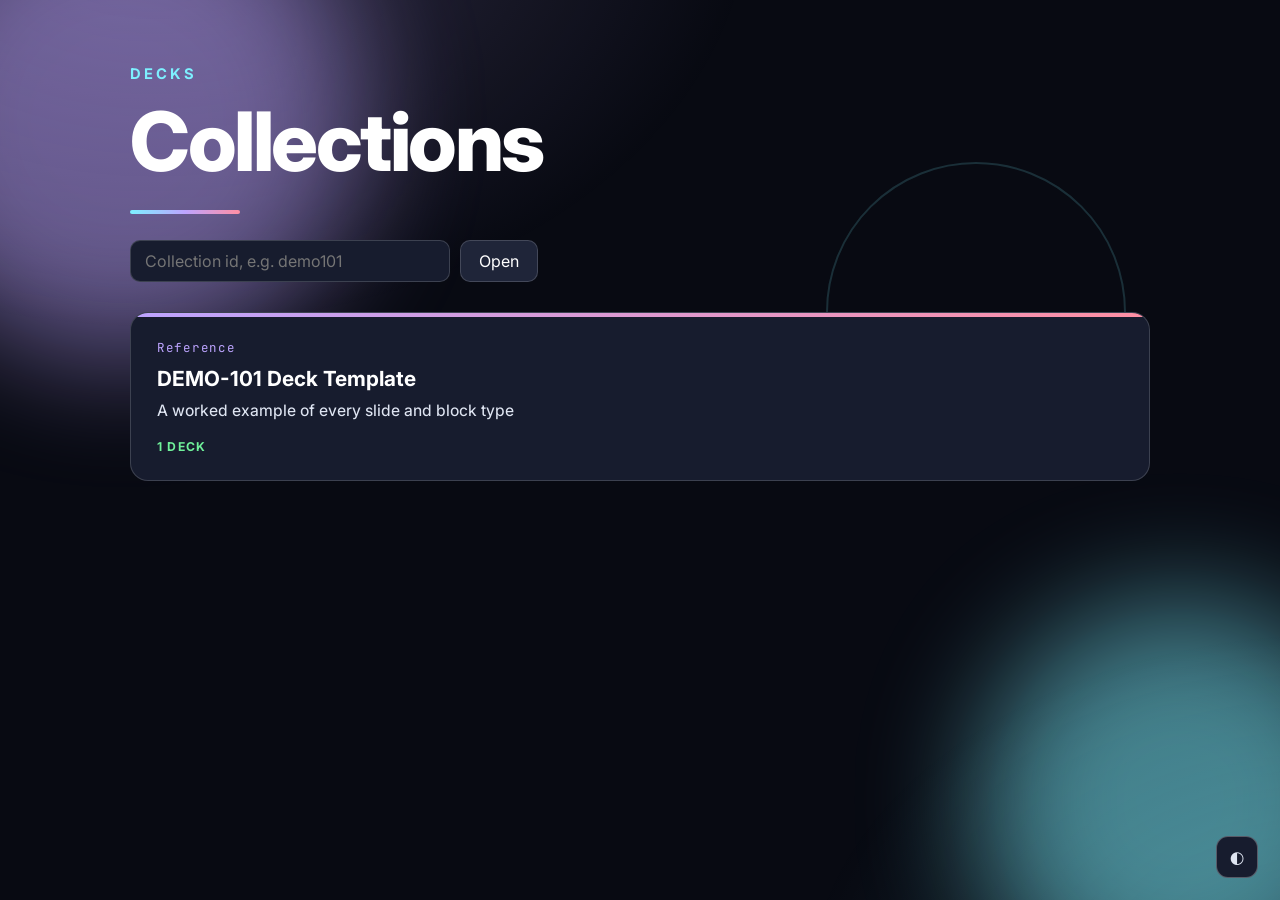
<file: index.html>
<!DOCTYPE html>
<html lang="en" data-theme="dark">
<head>
<meta charset="utf-8">
<meta name="viewport" content="width=device-width,initial-scale=1">
<title>Collections</title>
<link rel="preconnect" href="https://fonts.googleapis.com">
<link rel="preconnect" href="https://fonts.gstatic.com" crossorigin>
<link href="https://fonts.googleapis.com/css2?family=Inter:wght@400;500;600;700;800;900&family=Source+Serif+4:wght@400;600;700;900&family=Bebas+Neue&family=JetBrains+Mono:wght@400;600&display=swap" rel="stylesheet">
<link rel="stylesheet" href="engine/deck.css">
<link rel="stylesheet" href="engine/pages.css">
<script src="engine/theme.js?v=7"></script>
</head>
<body>
<div class="shapes" style="position:fixed">
  <div class="sh blob" style="width:480px;height:480px;background:var(--a2);left:-120px;top:-120px"></div>
  <div class="sh blob" style="width:400px;height:400px;background:var(--a1);right:-100px;bottom:-100px"></div>
  <div class="sh ring float" style="width:300px;height:300px;right:12%;top:18%;color:var(--a1)"></div>
</div>
<div class="wrap">
  <p class="kicker">Decks</p>
  <h1>Collections</h1>
  <div class="rule"></div>
  <form id="open-form" style="display:flex;gap:10px;align-items:center;margin:0 0 28px">
    <input id="open-id" type="text" placeholder="Collection id, e.g. demo101"
      style="flex:0 1 320px;padding:10px 14px;border-radius:10px;border:1px solid var(--line);background:var(--panel);color:var(--ink);font:inherit">
    <button type="submit" style="padding:10px 18px;border-radius:10px;border:1px solid var(--line);background:var(--panel2);color:var(--ink);font:inherit;cursor:pointer">Open</button>
  </form>
  <div class="tiles" id="tiles"></div>
</div>
<script src="collections.js?v=7"></script>
<script>
  document.getElementById('tiles').innerHTML = (window.COLLECTIONS||[]).map(c =>
    '<a class="tile a'+(c.accent||1)+'" href="collection.html?collection='+encodeURIComponent(c.id)+'">' +
      '<div class="n">'+(c.year||'')+'</div>' +
      '<h3>'+c.name+'</h3>' +
      '<p>'+(c.subtitle||'')+'</p>' +
      '<div class="st">'+c.decks+' '+(c.decks===1?'deck':'decks')+'</div>' +
    '</a>').join('') || '<p>No collections listed in collections.js yet.</p>';

  document.getElementById('open-form').addEventListener('submit', e => {
    e.preventDefault();
    const id = document.getElementById('open-id').value.trim();
    if(id) location.href = 'collection.html?collection=' + encodeURIComponent(id);
  });
</script>
</body>
</html>
</file>
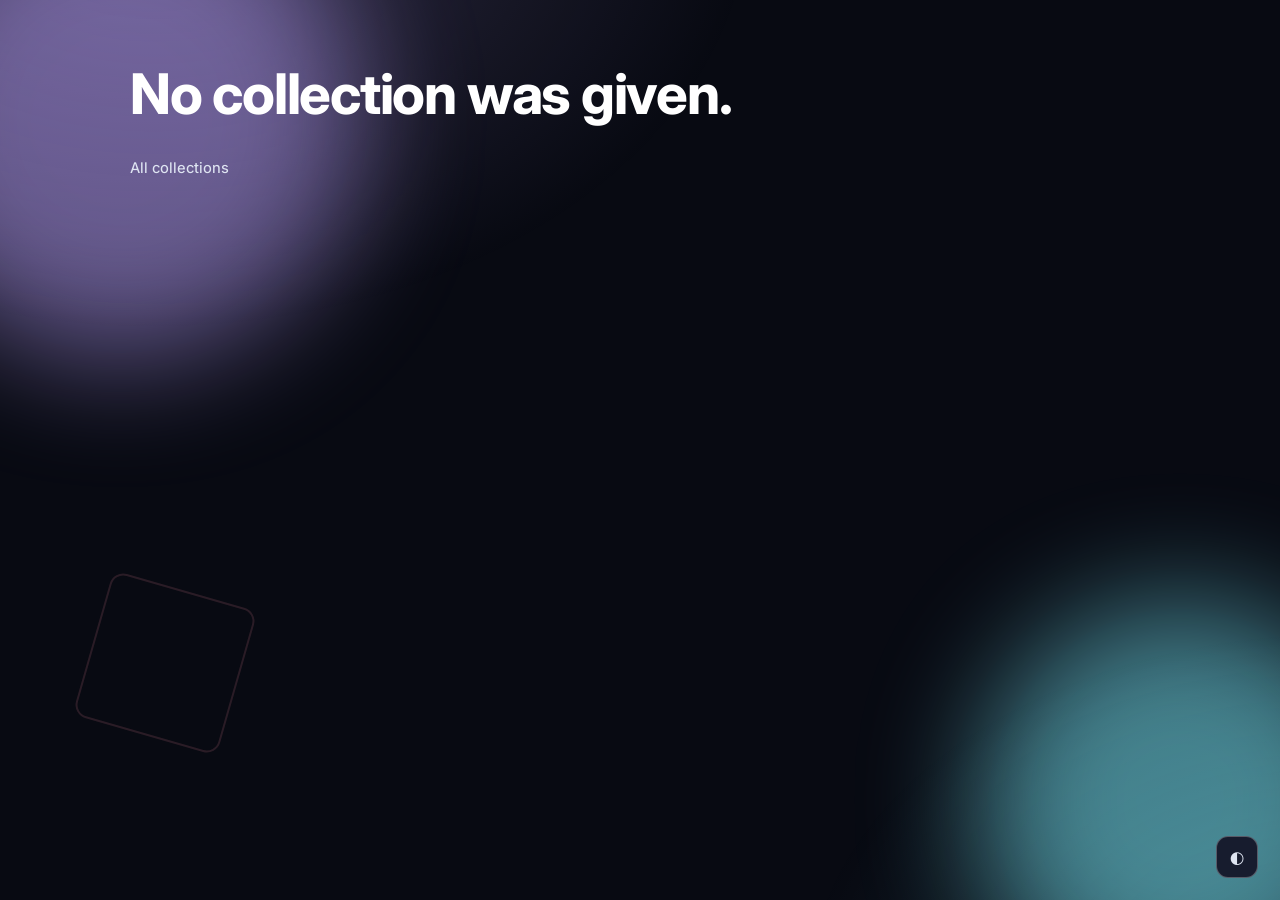
<file: collection.html>
<!DOCTYPE html>
<html lang="en" data-theme="dark">
<head>
<meta charset="utf-8">
<meta name="viewport" content="width=device-width,initial-scale=1">
<title>Collection</title>
<link rel="preconnect" href="https://fonts.googleapis.com">
<link rel="preconnect" href="https://fonts.gstatic.com" crossorigin>
<link href="https://fonts.googleapis.com/css2?family=Inter:wght@400;500;600;700;800;900&family=Source+Serif+4:wght@400;600;700;900&family=Bebas+Neue&family=JetBrains+Mono:wght@400;600&display=swap" rel="stylesheet">
<link rel="stylesheet" href="engine/deck.css">
<link rel="stylesheet" href="engine/pages.css">
<script src="engine/theme.js?v=7"></script>
</head>
<body>
<div class="shapes" style="position:fixed">
  <div class="sh blob" style="width:480px;height:480px;background:var(--a2);left:-120px;top:-120px"></div>
  <div class="sh blob" style="width:400px;height:400px;background:var(--a1);right:-100px;bottom:-100px"></div>
  <div class="sh sq float2" style="width:150px;height:150px;left:7%;bottom:18%;color:var(--a3);transform:rotate(16deg)"></div>
</div>
<div class="wrap" id="wrap"></div>
<script>
  const id = new URLSearchParams(location.search).get('collection');
  const wrap = document.getElementById('wrap');
  const BACKEND = 'https://generic-crud.agreeabledesert-b2caaf68.norwayeast.azurecontainerapps.io/generic-crud';
  const APP_ID = '7d125c22-d3bf-480f-bc09-af3c16aff513';

  const render = C => {
    document.title = C.name;
    wrap.innerHTML =
      '<a class="backlink" href="index.html">← All collections</a>' +
      '<p class="kicker">'+(C.year||'')+(C.instructor?' · '+C.instructor:'')+'</p>' +
      '<h1>'+C.name.replace(/^(\S+)/,'$1<br>')+'</h1><div class="rule"></div>' +
      (C.subtitle?'<p class="lead">'+C.subtitle+'</p>':'') +
      '<div class="tiles">' + C.decks.map((c,n) =>
        '<a class="tile a'+((n%3)+1)+'" href="deck.html?collection='+encodeURIComponent(C.id)+'&deck='+(n+1)+'">' +
          '<div class="n">'+c.label.toUpperCase()+'</div>' +
          '<h3>'+c.title+'</h3>' +
          '<p>'+(c.blurb||'')+'</p>' +
        '</a>').join('') + '</div>';
  };

  const notFound = () => wrap.innerHTML = '<h2>No collection called "'+id+'".</h2><p><a class="backlink" href="index.html">All collections</a></p>';

  const fromBackend = () => fetch(BACKEND + '/api/store/' + APP_ID + '/' + id + '.collection')
    .then(r => { if(!r.ok) throw 0; return r.json(); })
    .then(r => render(r.doc))
    .catch(notFound);

  if(!id){
    wrap.innerHTML = '<h2>No collection was given.</h2><p><a class="backlink" href="index.html">All collections</a></p>';
  } else {
    const el = document.createElement('script');
    el.src = 'collections/'+id+'/collection.js?v=7';
    el.onerror = fromBackend;
    el.onload = () => render(window.COLLECTION);
    document.head.appendChild(el);
  }
</script>
</body>
</html>
</file>
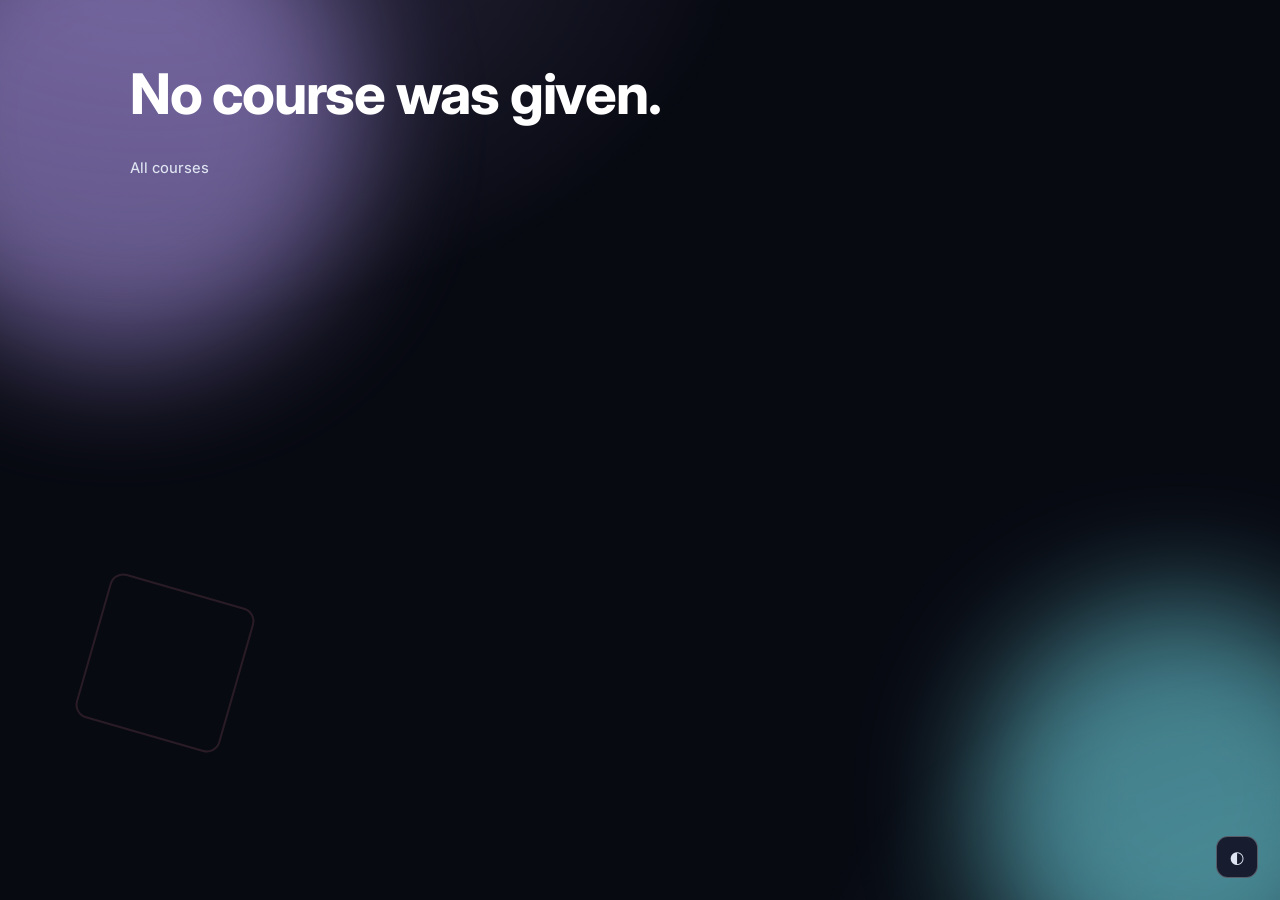
<file: course.html>
<!DOCTYPE html>
<html lang="en" data-theme="dark">
<head>
<meta charset="utf-8">
<meta name="viewport" content="width=device-width,initial-scale=1">
<title>Course</title>
<link rel="preconnect" href="https://fonts.googleapis.com">
<link rel="preconnect" href="https://fonts.gstatic.com" crossorigin>
<link href="https://fonts.googleapis.com/css2?family=Inter:wght@400;500;600;700;800;900&family=Source+Serif+4:wght@400;600;700;900&family=Bebas+Neue&family=JetBrains+Mono:wght@400;600&display=swap" rel="stylesheet">
<link rel="stylesheet" href="engine/deck.css">
<link rel="stylesheet" href="engine/pages.css">
<script src="engine/theme.js?v=7"></script>
</head>
<body>
<div class="shapes" style="position:fixed">
  <div class="sh blob" style="width:480px;height:480px;background:var(--a2);left:-120px;top:-120px"></div>
  <div class="sh blob" style="width:400px;height:400px;background:var(--a1);right:-100px;bottom:-100px"></div>
  <div class="sh sq float2" style="width:150px;height:150px;left:7%;bottom:18%;color:var(--a3);transform:rotate(16deg)"></div>
</div>
<div class="wrap" id="wrap"></div>
<script>
  const id = new URLSearchParams(location.search).get('course');
  const wrap = document.getElementById('wrap');
  if(!id){
    wrap.innerHTML = '<h2>No course was given.</h2><p><a class="backlink" href="index.html">All courses</a></p>';
  } else {
    const el = document.createElement('script');
    el.src = 'courses/'+id+'/course.js?v=7';
    el.onerror = () => wrap.innerHTML = '<h2>No course called "'+id+'".</h2><p><a class="backlink" href="index.html">All courses</a></p>';
    el.onload = () => {
      const C = window.COURSE;
      document.title = C.name;
      wrap.innerHTML =
        '<a class="backlink" href="index.html">← All courses</a>' +
        '<p class="kicker">'+(C.year||'')+(C.instructor?' · '+C.instructor:'')+'</p>' +
        '<h1>'+C.name.replace(/^(\S+)/,'$1<br>')+'</h1><div class="rule"></div>' +
        (C.subtitle?'<p class="lead">'+C.subtitle+'</p>':'') +
        '<div class="tiles">' + C.classes.map((c,n) =>
          '<a class="tile a'+((n%3)+1)+'" href="deck.html?course='+encodeURIComponent(C.id)+'&class='+(n+1)+'">' +
            '<div class="n">'+c.label.toUpperCase()+'</div>' +
            '<h3>'+c.title+'</h3>' +
            '<p>'+(c.blurb||'')+'</p>' +
          '</a>').join('') + '</div>';
    };
    document.head.appendChild(el);
  }
</script>
</body>
</html>
</file>
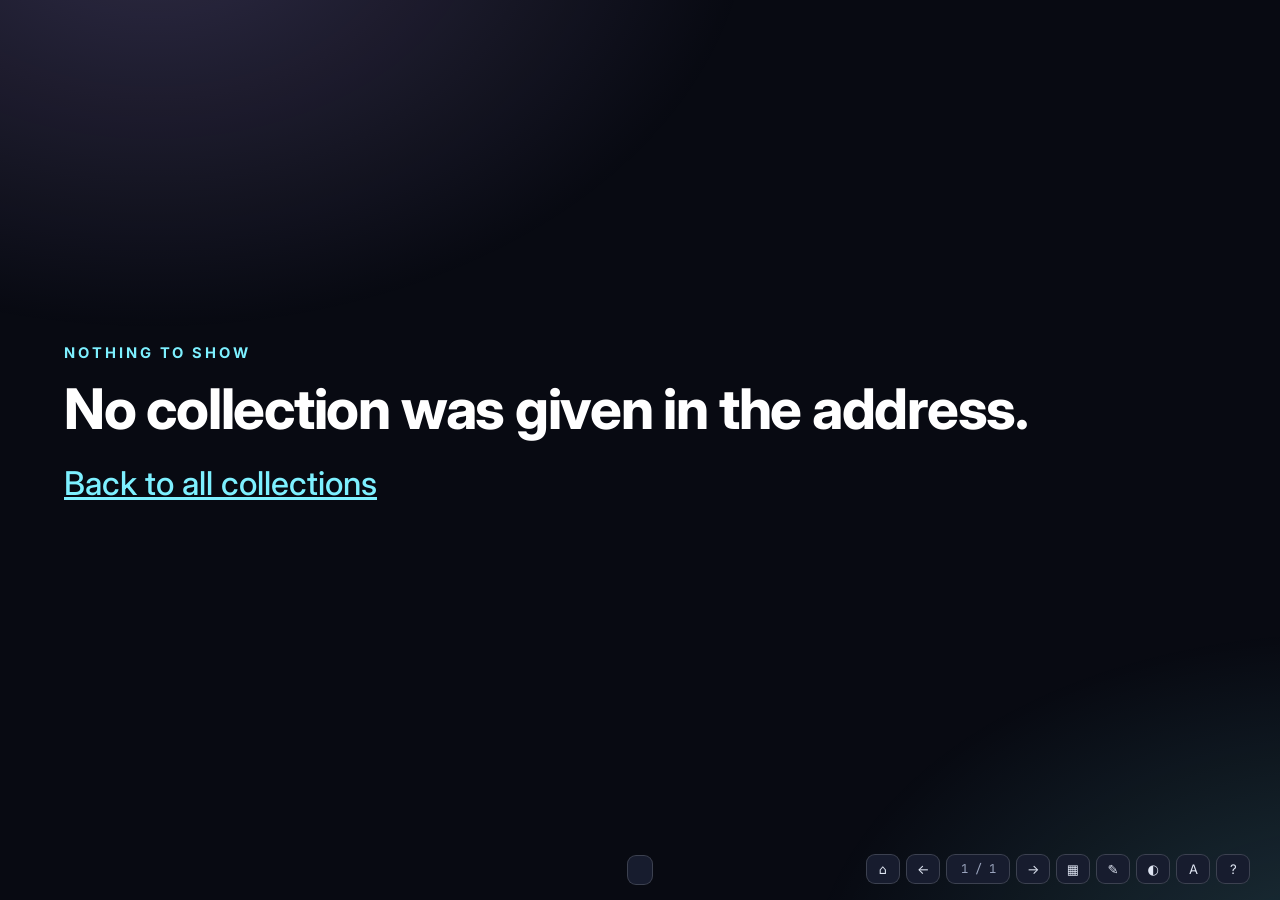
<file: deck.html>
<!DOCTYPE html>
<html lang="en" data-theme="dark">
<head>
<meta charset="utf-8">
<meta name="viewport" content="width=device-width,initial-scale=1,viewport-fit=cover">
<title>Deck</title>
<link rel="preconnect" href="https://fonts.googleapis.com">
<link rel="preconnect" href="https://fonts.gstatic.com" crossorigin>
<link href="https://fonts.googleapis.com/css2?family=Inter:wght@400;500;600;700;800;900&family=Source+Serif+4:wght@400;600;700;900&family=Bebas+Neue&family=JetBrains+Mono:wght@400;600&display=swap" rel="stylesheet">
<link rel="stylesheet" href="engine/deck.css?v=12">
</head>
<body>
<div id="stage"></div>

<div id="bar"></div>
<div id="crumb"></div>
<div class="clock" id="clock"></div>
<div id="hud">
  <button id="b-home" title="This collection (H)">⌂</button>
  <button id="b-prev" title="Previous (←)">←</button>
  <div id="counter">1 / 1</div>
  <button id="b-next" title="Next (→)">→</button>
  <button id="b-ov" title="Overview (O)">▦</button>
  <button id="b-notes" title="Presenter notes (N)">✎</button>
  <button id="b-theme" title="Theme (D)">◐</button>
  <button id="b-font" title="Font (G)">A</button>
  <button id="b-help" title="Shortcuts (?)">?</button>
</div>

<div id="overview"><h2>All slides</h2><div class="ov-grid"></div></div>
<div id="notes"></div>
<div id="lightbox"><img alt="Enlarged screenshot"></div>

<div id="help"><div class="help-box">
  <h3>Keyboard</h3>
  <div class="help-row"><span>Next step or slide</span><kbd>→ / Space</kbd></div>
  <div class="help-row"><span>Previous slide</span><kbd>←</kbd></div>
  <div class="help-row"><span>Reveal</span><kbd>R</kbd></div>
  <div class="help-row"><span>Overview grid</span><kbd>O</kbd></div>
  <div class="help-row"><span>This collection</span><kbd>H</kbd></div>
  <div class="help-row"><span>Previous / next deck</span><kbd>[ / ]</kbd></div>
  <div class="help-row"><span>Presenter notes</span><kbd>N</kbd></div>
  <div class="help-row"><span>Timer</span><kbd>T</kbd></div>
  <div class="help-row"><span>Theme: dark, light, ember</span><kbd>D</kbd></div>
  <div class="help-row"><span>Font: sans, serif, display</span><kbd>G</kbd></div>
  <div class="help-row"><span>Fullscreen</span><kbd>F</kbd></div>
  <div class="help-row" style="border:0"><span>Close</span><kbd>Esc</kbd></div>
</div></div>

<script src="engine/render.js?v=12"></script>
<script src="engine/deck.js?v=10"></script>
<script src="engine/boot.js?v=8"></script>
</body>
</html>
</file>
<file: engine/deck.css>
/* AD-051 Mobile Game Workshop — deck engine styles */
*,*::before,*::after{box-sizing:border-box}
:root{
  --bg:#080a12; --bg2:#0e1119; --panel:#171c2e; --panel2:#1f2539;
  --ink:#ffffff; --ink-dim:#dfe5f2; --ink-faint:#9aa4bd;
  --line:rgba(255,255,255,.16); --line-2:rgba(255,255,255,.28);
  --a1:#7df0ff; --a2:#bda4ff; --a3:#ff8fa3; --a4:#6ff09a; --a5:#ffd045;
  --unity:#ffffff; --godot:#478cbf; --unreal:#ff8c42;
  --code-bg:rgba(110,231,255,.06);
  --shadow:0 30px 80px -20px rgba(0,0,0,.8);
  --font-sans:'Inter',-apple-system,BlinkMacSystemFont,'Segoe UI',system-ui,sans-serif;
  --font-serif:'Source Serif 4','Iowan Old Style',Georgia,serif;
  --font-display:'Bebas Neue','Inter',sans-serif;
  --font:var(--font-sans);
  --font-head:var(--font);
  --mono:'JetBrains Mono',ui-monospace,SFMono-Regular,Menlo,monospace;
}
/* the font picker (G, or the toolbar button) sets data-font on <html>.
   "display" pairs a condensed headline face with the readable sans body,
   the standard pitch-deck pairing: punchy titles, plain-text everything else. */
:root[data-font="serif"]{--font:var(--font-serif);--font-head:var(--font-serif)}
:root[data-font="display"]{--font:var(--font-sans);--font-head:var(--font-display)}
:root[data-theme="light"]{
  --bg:#f6f7fb; --bg2:#eef0f7; --panel:#ffffff; --panel2:#f2f4fa;
  --ink:#080a12; --ink-dim:#2b3350; --ink-faint:#5d6685;
  --line:rgba(16,19,31,.12); --line-2:rgba(16,19,31,.22);
  --a1:#0891b2; --a2:#7c3aed; --a3:#e11d48; --a4:#16a34a; --a5:#d97706;
  --unity:#111827; --code-bg:rgba(8,145,178,.07);
  --shadow:0 24px 60px -24px rgba(16,19,31,.35);
}
/* explicit dark, so the three-way cycle is deterministic */
:root[data-theme="dark"]{
  --bg:#080a12; --bg2:#0e1119; --panel:#171c2e; --panel2:#1f2539;
  --ink:#ffffff; --ink-dim:#dfe5f2; --ink-faint:#9aa4bd;
  --line:rgba(255,255,255,.16); --line-2:rgba(255,255,255,.28);
  --a1:#7df0ff; --a2:#bda4ff; --a3:#ff8fa3; --a4:#6ff09a; --a5:#ffd045;
  --unity:#ffffff; --godot:#478cbf; --unreal:#ff8c42;
  --code-bg:rgba(110,231,255,.06);
  --shadow:0 30px 80px -20px rgba(0,0,0,.8);
}
/* ember: warm dark, for rooms where the cool theme looks washed out */
:root[data-theme="ember"]{
  --bg:#130d0b; --bg2:#1a1310; --panel:#241a16; --panel2:#2e211c;
  --ink:#fff6ee; --ink-dim:#f2dfd1; --ink-faint:#b89c8a;
  --line:rgba(255,222,198,.18); --line-2:rgba(255,222,198,.32);
  --a1:#ffcf87; --a2:#ff8f6b; --a3:#ff5f7e; --a4:#86dd9b; --a5:#f0a020;
  --unity:#fff6ee; --godot:#6fb4e0; --unreal:#ff8c42;
  --code-bg:rgba(255,207,135,.07);
  --shadow:0 30px 80px -20px rgba(0,0,0,.85);
}
html,body{height:100%;margin:0}
body{
  font-family:var(--font); background:var(--bg); color:var(--ink);
  overflow:hidden; -webkit-font-smoothing:antialiased;
}
body::before{
  content:''; position:fixed; inset:0; z-index:0; pointer-events:none;
  background:
    radial-gradient(1000px 700px at 12% -10%, color-mix(in srgb,var(--a2) 22%,transparent), transparent 60%),
    radial-gradient(900px 600px at 105% 110%, color-mix(in srgb,var(--a1) 18%,transparent), transparent 60%);
}

/* ---------- stage ---------- */
#stage{position:fixed;inset:0;z-index:1}
.slide{
  position:absolute; inset:0; display:none;
  padding:clamp(28px,4.2vh,56px) clamp(28px,5vw,90px) 74px;
  overflow-y:auto; overflow-x:hidden;
}
.slide.live{display:flex;flex-direction:column;justify-content:safe center}
.slide.enter{animation:slideIn .52s cubic-bezier(.22,1,.36,1) both}
.slide.enter-back{animation:slideInBack .52s cubic-bezier(.22,1,.36,1) both}
@keyframes slideIn{
  from{opacity:0;transform:translate3d(60px,0,-140px) rotateY(-7deg)}
  to{opacity:1;transform:none}
}
@keyframes slideInBack{
  from{opacity:0;transform:translate3d(-60px,0,-140px) rotateY(7deg)}
  to{opacity:1;transform:none}
}
.slide.live > *{animation:rise .5s cubic-bezier(.22,1,.36,1) both}
.slide.live > *:nth-child(1){animation-delay:.04s}
.slide.live > *:nth-child(2){animation-delay:.10s}
.slide.live > *:nth-child(3){animation-delay:.16s}
.slide.live > *:nth-child(4){animation-delay:.22s}
.slide.live > *:nth-child(5){animation-delay:.28s}
.slide.live > *:nth-child(6){animation-delay:.34s}
.slide.live > *:nth-child(n+7){animation-delay:.40s}
@keyframes rise{from{opacity:0;transform:translateY(16px)}to{opacity:1;transform:none}}
@media (prefers-reduced-motion:reduce){
  .slide.enter,.slide.enter-back,.slide.live>*{animation:none!important}
}

/* ---------- typography ---------- */
  .kicker{
  font-size:.92rem;letter-spacing:.20em;text-transform:uppercase;font-weight:700;
  color:var(--a1);margin:0 0 14px
}
h1{font-family:var(--font-head);font-size:clamp(2.6rem,6.4vw,5.2rem);line-height:1.04;margin:0 0 18px;letter-spacing:-.03em;font-weight:800;text-wrap:balance}
:root[data-font="display"] h1{letter-spacing:.005em;font-weight:400}
h2{font-size:clamp(2rem,4.6vw,3.5rem);line-height:1.12;margin:0 0 20px;letter-spacing:-.022em;font-weight:750;text-wrap:balance}
h3{font-size:clamp(1.25rem,2.3vw,1.75rem);margin:24px 0 10px;font-weight:700;color:var(--ink);text-wrap:balance}
p{font-size:clamp(1.15rem,1.9vw,1.55rem);line-height:1.5;color:var(--ink-dim);margin:0 0 16px;max-width:58ch;font-weight:450}
p.wide{max-width:84ch}
p.full{max-width:none}
p.justify{text-align:justify;hyphens:auto}
.lead{font-size:clamp(1.35rem,2.6vw,2.05rem);color:var(--ink-dim);max-width:48ch;line-height:1.35;font-weight:500;text-wrap:balance}
.lead.wide{max-width:74ch}
.lead.full{max-width:none;text-wrap:initial}
.lead.justify{text-align:justify;hyphens:auto;text-wrap:initial}
strong{color:var(--ink);font-weight:750}
em{color:var(--a1);font-style:normal;font-weight:700}
.grad{background:linear-gradient(115deg,var(--a1),var(--a2) 55%,var(--a3));-webkit-background-clip:text;background-clip:text;color:transparent}
ul,ol{margin:0 0 16px;padding-left:1.1em;max-width:46ch}
li{font-size:clamp(1.1rem,1.8vw,1.45rem);line-height:1.45;color:var(--ink-dim);margin:0 0 12px;font-weight:450}
li::marker{color:var(--a1)}
li strong{color:var(--ink)}
a{color:var(--a1)}

/* ---------- layout helpers ---------- */
/* .slide is a flex column (see .slide.live below); flex children don't collapse
   margins with each other, so every block that can be used as a top-level slide
   block needs its own margin-bottom or it sits flush against the next one */
.cols{display:grid;grid-template-columns:repeat(auto-fit,minmax(min(300px,100%),1fr));gap:clamp(16px,2.2vw,30px);align-items:start;margin:0 0 22px}
.cols-3{display:grid;grid-template-columns:repeat(auto-fit,minmax(min(250px,100%),1fr));gap:16px;margin:0 0 22px}
.slide > .card{margin:0 0 22px}
.slide > .stats{margin-bottom:22px}
.slide > .chips{margin-bottom:22px}
.split{display:grid;grid-template-columns:1fr 1fr;gap:clamp(18px,2.6vw,34px);align-items:center;margin:0 0 22px}
.split.reverse > :first-child{order:2}
.split figure{margin:0}
.split figure img{width:100%;max-height:60vh;object-fit:contain}
@media(max-width:860px){.split{grid-template-columns:1fr}.split.reverse>:first-child{order:0}}

.card{
  background:var(--panel);border:1px solid var(--line);border-radius:18px;
  padding:clamp(18px,2.2vw,30px);position:relative;overflow:hidden
}
.card h3{margin-top:0;text-wrap:balance}
.card p:last-child,.card ul:last-child{margin-bottom:0}
.card.accent::before{content:'';position:absolute;inset:0 auto 0 0;width:3px;background:linear-gradient(var(--a1),var(--a2))}
.card.accent{padding-left:calc(clamp(14px,1.8vw,22px) + 8px)}

.note{
  border-left:3px solid var(--a5);background:color-mix(in srgb,var(--a5) 9%,transparent);
  padding:20px 26px;border-radius:0 14px 14px 0;margin:22px 0
}
.note p{margin:0;color:var(--ink);max-width:62ch;font-size:clamp(1.12rem,1.8vw,1.5rem)}
.note .tag{display:block;font-size:.8rem;letter-spacing:.16em;text-transform:uppercase;font-weight:700;color:var(--a5);margin-bottom:6px}
.warn{border-left-color:var(--a3);background:color-mix(in srgb,var(--a3) 9%,transparent)}
.warn .tag{color:var(--a3)}
.key{border-left-color:var(--a4);background:color-mix(in srgb,var(--a4) 9%,transparent)}
.key .tag{color:var(--a4)}

/* ---------- tables ---------- */
table{width:100%;border-collapse:collapse;margin:16px 0;font-size:clamp(1rem,1.5vw,1.35rem)}
th,td{text-align:left;padding:13px 16px;border-bottom:1px solid var(--line);vertical-align:top;color:var(--ink-dim);font-weight:450}
th{color:var(--ink);font-weight:700;font-size:.82rem;letter-spacing:.09em;text-transform:uppercase;border-bottom-color:var(--line-2)}
tbody tr:hover td{background:color-mix(in srgb,var(--a1) 5%,transparent)}
td strong{color:var(--ink)}

/* ---------- code ---------- */
pre{
  background:var(--code-bg);border:1px solid var(--line);border-radius:12px;
  padding:18px 20px;overflow:auto;margin:16px 0;font-size:clamp(.92rem,1.35vw,1.25rem);line-height:1.55
}
code{font-family:var(--mono)}
:not(pre)>code{background:var(--code-bg);padding:.12em .42em;border-radius:5px;font-size:.88em;color:var(--a1)}
pre code{color:var(--ink-dim);font-weight:500}
.c-kw{color:var(--a2)} .c-ty{color:var(--a1)} .c-st{color:var(--a4)}
.c-nu{color:var(--a5)} .c-cm{color:var(--ink-faint);font-style:italic} .c-fn{color:var(--a3)}

/* ---------- stats ---------- */
.stats{display:grid;grid-template-columns:repeat(auto-fit,minmax(180px,1fr));gap:16px;margin:22px 0}
.stat{background:var(--panel);border:1px solid var(--line);border-radius:16px;padding:24px}
.stat .n{font-size:clamp(2.2rem,4.6vw,3.6rem);font-weight:800;letter-spacing:-.03em;line-height:1;
  background:linear-gradient(120deg,var(--a1),var(--a2));-webkit-background-clip:text;background-clip:text;color:transparent}
.stat .l{font-size:.98rem;color:var(--ink-dim);margin-top:10px;letter-spacing:.04em;line-height:1.35;font-weight:500}

/* ---------- engine chips ---------- */
.chip{display:inline-flex;align-items:center;gap:8px;font-size:.84rem;font-weight:700;letter-spacing:.11em;
  text-transform:uppercase;padding:5px 11px;border-radius:999px;border:1px solid var(--line-2);color:var(--ink-dim)}
.chip::before{content:'';width:7px;height:7px;border-radius:2px;background:currentColor}
.chip.unity{color:var(--unity);border-color:color-mix(in srgb,var(--unity) 40%,transparent)}
.chip.godot{color:var(--godot);border-color:color-mix(in srgb,var(--godot) 50%,transparent)}
.chip.unreal{color:var(--unreal);border-color:color-mix(in srgb,var(--unreal) 50%,transparent)}
.chips{display:flex;gap:8px;flex-wrap:wrap;margin-bottom:14px}

/* ---------- video embeds ---------- */
figure.embed{width:min(100%,calc(56vh*16/9));margin:0 auto 22px}
figure.embed.full{width:min(100%,calc(72vh*16/9))}
figure.embed .frame{position:relative;aspect-ratio:16/9;background:#000}
figure.embed iframe,figure.embed video{position:absolute;inset:0;width:100%;height:100%;border:0;background:#000}
.embed-play{position:absolute;inset:0;width:100%;height:100%;border:0;padding:0;cursor:pointer;
  background:var(--panel2);display:flex;align-items:center;justify-content:center;flex-direction:column;gap:14px;color:var(--ink)}
.embed-play.blank{background:#000}
.embed-play img{position:absolute;inset:0;width:100%;height:100%;object-fit:cover}
.embed-btn{position:relative;width:84px;height:84px;border-radius:50%;background:rgba(0,0,0,.66);color:#fff;
  display:flex;align-items:center;justify-content:center;font-size:2rem;padding-left:6px;transition:transform .2s}
.embed-play:hover .embed-btn{transform:scale(1.1)}
.embed-label{position:relative;font-weight:700}
.embed-open{margin-left:10px;font-size:.85rem;color:var(--ink-faint);white-space:nowrap}

/* ---------- screenshots ---------- */
figure{margin:0;background:var(--panel);border:1px solid var(--line);border-radius:14px;overflow:hidden;position:relative}
figure img{display:block;width:100%;height:auto;background:var(--panel2)}
figure figcaption{padding:14px 18px;font-size:.98rem;color:var(--ink-dim);border-top:1px solid var(--line);line-height:1.45;font-weight:450}
figure figcaption b{color:var(--ink);font-weight:750}
.shotgrid{display:grid;grid-template-columns:repeat(auto-fit,minmax(min(300px,100%),1fr));gap:16px;margin:16px 0}
.shot-fallback{
  display:none;padding:40px 22px;text-align:center;color:var(--ink-faint);font-family:var(--mono);
  font-size:.82rem;line-height:1.7;background:repeating-linear-gradient(45deg,transparent,transparent 9px,var(--line) 9px,var(--line) 10px)
}
figure.failed img{display:none}
figure.failed .shot-fallback{display:block}
figure.zoomable img{cursor:zoom-in;transition:transform .4s cubic-bezier(.22,1,.36,1)}
figure.zoomable:hover img{transform:scale(1.015)}

/* lightbox */
#lightbox{position:fixed;inset:0;z-index:200;background:rgba(0,0,0,.92);display:none;
  align-items:center;justify-content:center;padding:36px;cursor:zoom-out;backdrop-filter:blur(8px)}
#lightbox.on{display:flex;animation:fade .25s both}
@keyframes fade{from{opacity:0}to{opacity:1}}
#lightbox img{max-width:100%;max-height:92vh;border-radius:10px;box-shadow:var(--shadow)}

/* ---------- title slide ---------- */
.slide.title{display:none;place-content:center}
.slide.title.live{display:grid}
.title-wrap{max-width:1000px}
.title-row{display:flex;align-items:center;justify-content:center;gap:clamp(24px,4vw,56px)}
.slide.title.with-img .title-wrap{text-align:left;max-width:560px}
.title-img{max-height:min(62vh,560px);width:auto;border-radius:22px;box-shadow:var(--shadow);object-fit:contain}
@media(max-width:860px){.title-row{flex-direction:column}.slide.title.with-img .title-wrap{text-align:center}.title-img{max-height:36vh}}
.rule{height:4px;width:110px;border-radius:99px;background:linear-gradient(90deg,var(--a1),var(--a2),var(--a3));margin:26px 0}

/* section divider */
.slide.section{display:none;place-content:center;text-align:left}
.slide.section.live{display:grid}
.slide.section .num{font-size:clamp(5rem,16vw,12rem);font-weight:900;line-height:.85;letter-spacing:-.05em;
  background:linear-gradient(140deg,var(--a1),var(--a2) 60%,transparent);-webkit-background-clip:text;background-clip:text;color:transparent;margin-bottom:8px}

/* ---------- chrome ---------- */
#bar{position:fixed;left:0;bottom:0;height:3px;z-index:60;
  background:linear-gradient(90deg,var(--a1),var(--a2),var(--a3));transition:width .4s cubic-bezier(.22,1,.36,1);box-shadow:0 0 14px color-mix(in srgb,var(--a2) 60%,transparent)}
#hud{position:fixed;right:clamp(14px,2.4vw,30px);bottom:16px;z-index:61;display:flex;gap:6px;align-items:center}
#hud button{
  background:var(--panel);border:1px solid var(--line);color:var(--ink-dim);border-radius:9px;
  width:34px;height:30px;font-size:.82rem;cursor:pointer;transition:.18s;display:grid;place-items:center;font-family:var(--font)
}
#hud button:hover{color:var(--ink);border-color:var(--line-2);transform:translateY(-1px)}
#counter{font-family:var(--mono);font-size:.76rem;color:var(--ink-faint);padding:0 10px;
  background:var(--panel);border:1px solid var(--line);border-radius:9px;height:30px;display:grid;place-items:center;min-width:64px}
#crumb{position:fixed;left:clamp(14px,2.4vw,30px);bottom:18px;z-index:61;font-size:.72rem;
  letter-spacing:.11em;text-transform:uppercase;color:var(--ink-faint);font-weight:600;
  max-width:46vw;white-space:nowrap;overflow:hidden;text-overflow:ellipsis}

/* overview */
#overview{position:fixed;inset:0;z-index:150;background:var(--bg);overflow-y:auto;display:none;padding:34px}
#overview.on{display:block;animation:fade .2s both}
#overview h2{margin-bottom:20px}
.ov-grid{display:grid;grid-template-columns:repeat(auto-fill,minmax(180px,1fr));gap:12px}
.ov{background:var(--panel);border:1px solid var(--line);border-radius:11px;padding:13px;cursor:pointer;transition:.18s;min-height:88px}
.ov:hover{border-color:var(--a1);transform:translateY(-3px);box-shadow:var(--shadow)}
.ov .i{font-family:var(--mono);font-size:.66rem;color:var(--a1);margin-bottom:6px}
.ov .t{font-size:.83rem;color:var(--ink);line-height:1.35;font-weight:600}
.ov.cur{border-color:var(--a2);background:var(--panel2)}

/* presenter notes */
#notes{position:fixed;left:0;right:0;bottom:0;z-index:70;background:var(--panel2);
  border-top:1px solid var(--line-2);padding:16px 26px 26px;max-height:38vh;overflow-y:auto;display:none}
#notes.on{display:block;animation:rise .28s both}
#notes .tag{font-size:.66rem;letter-spacing:.16em;text-transform:uppercase;color:var(--a5);font-weight:700;margin-bottom:8px;display:block}
#notes p{font-size:.92rem;margin-bottom:8px}
.pnote{display:none}

/* help */
#help{position:fixed;inset:0;z-index:180;background:rgba(0,0,0,.8);display:none;place-items:center;backdrop-filter:blur(6px);padding:24px}
#help.on{display:grid;animation:fade .2s both}
.help-box{background:var(--panel);border:1px solid var(--line-2);border-radius:18px;padding:30px;max-width:460px;width:100%}
.help-box h3{margin-top:0}
.help-row{display:flex;justify-content:space-between;gap:18px;padding:8px 0;border-bottom:1px solid var(--line);font-size:.9rem;color:var(--ink-dim)}
.help-row kbd{font-family:var(--mono);background:var(--panel2);border:1px solid var(--line-2);border-radius:6px;padding:2px 8px;font-size:.78rem;color:var(--ink)}

@page{size:20in 11.25in;margin:0}

@media print{
  body{overflow:visible}
  body::before{display:none}
  #stage{position:static}
  .slide{display:block!important;position:relative;page-break-after:always;min-height:100vh;animation:none!important}
  .seq[hidden]{display:block!important}
  #hud,#bar,#crumb,#overview,#notes,.clock{display:none!important}
  .embed-open{display:none}
}

/* ============ shapes & colour ============ */
.shapes{position:absolute;inset:0;overflow:hidden;pointer-events:none;z-index:-1}
.sh{position:absolute;opacity:.5}
.sh.blob{border-radius:50%;filter:blur(60px)}
.sh.ring{border:2px solid currentColor;border-radius:50%;opacity:.16}
.sh.sq{border:2px solid currentColor;border-radius:14px;opacity:.14}
.sh.tri{width:0;height:0;opacity:.13}
.sh.dots{background-image:radial-gradient(currentColor 1.4px,transparent 1.4px);background-size:16px 16px;opacity:.18}
.sh.float{animation:float 14s ease-in-out infinite}
.sh.float2{animation:float 19s ease-in-out infinite reverse}
@keyframes float{0%,100%{transform:translate(0,0) rotate(0)}50%{transform:translate(18px,-22px) rotate(8deg)}}
@media (prefers-reduced-motion:reduce){.sh.float,.sh.float2{animation:none}}

/* colour-coded cards */
.card.c1{border-color:color-mix(in srgb,var(--a1) 40%,transparent);background:color-mix(in srgb,var(--a1) 7%,var(--panel))}
.card.c2{border-color:color-mix(in srgb,var(--a2) 40%,transparent);background:color-mix(in srgb,var(--a2) 7%,var(--panel))}
.card.c3{border-color:color-mix(in srgb,var(--a3) 40%,transparent);background:color-mix(in srgb,var(--a3) 7%,var(--panel))}
.card.c4{border-color:color-mix(in srgb,var(--a4) 40%,transparent);background:color-mix(in srgb,var(--a4) 7%,var(--panel))}
.card.c5{border-color:color-mix(in srgb,var(--a5) 40%,transparent);background:color-mix(in srgb,var(--a5) 7%,var(--panel))}
.card .ic{width:46px;height:46px;border-radius:12px;display:grid;place-items:center;margin-bottom:14px;
  font-size:1.35rem;background:color-mix(in srgb,var(--a1) 18%,transparent)}
.card.c2 .ic{background:color-mix(in srgb,var(--a2) 18%,transparent)}
.card.c3 .ic{background:color-mix(in srgb,var(--a3) 18%,transparent)}
.card.c4 .ic{background:color-mix(in srgb,var(--a4) 18%,transparent)}
.card.c5 .ic{background:color-mix(in srgb,var(--a5) 18%,transparent)}

/* pipeline / flow diagram */
.flow{display:flex;flex-wrap:wrap;gap:10px;align-items:stretch;margin:18px 0}
.flow .step{flex:1 1 160px;background:var(--panel);border:1px solid var(--line);border-radius:14px;padding:18px;position:relative}
.flow .step .s{font-family:var(--mono);font-size:.74rem;color:var(--a1);letter-spacing:.1em;margin-bottom:5px}
.flow .step .b{font-size:1.1rem;color:var(--ink);font-weight:650;line-height:1.3}
.flow .step .d{font-size:.92rem;color:var(--ink-dim);margin-top:6px;line-height:1.4}
.flow .step::after{content:'';position:absolute;right:-13px;top:50%;width:0;height:0;
  transform:translateY(-50%);
  border-top:6px solid transparent;border-bottom:6px solid transparent;border-left:7px solid var(--a2);z-index:2}
.flow .step:last-child::after{display:none}
@media(max-width:760px){.flow .step::after{display:none}}
/* stacked flow: flex-wrap:wrap + flex-direction:column would silently lay steps out in
   side-by-side columns once they overflow the slide height, so it needs nowrap plus a
   full-width step and a downward arrow instead of the horizontal defaults above.
   Arrows are CSS border-triangles, not a Unicode glyph: no loaded webfont (Inter,
   JetBrains Mono) actually contains arrow characters, so a text glyph here silently
   falls back to a system font, which embeds inconsistently in an exported PDF. */
.flow.vertical{flex-direction:column;flex-wrap:nowrap;max-width:780px}
.flow.vertical .step{flex:none;width:100%}
.flow.vertical .step::after{right:auto;left:50%;top:auto;bottom:-13px;transform:translateX(-50%);
  border-top:7px solid var(--a2);border-left:6px solid transparent;border-right:6px solid transparent;border-bottom:none}

/* timing badge */
.clock{position:fixed;left:50%;transform:translateX(-50%);bottom:15px;z-index:61;
  font-family:var(--mono);font-size:.72rem;color:var(--ink-faint);background:var(--panel);
  border:1px solid var(--line);border-radius:9px;padding:0 12px;height:30px;display:flex;align-items:center;gap:10px}
.clock b{color:var(--a1);font-weight:600}
.clock .run{color:var(--a4)}
.clock .over{color:var(--a3)}

/* ============ break slide ============ */
.slide.brk{display:none;place-content:center;text-align:center}
.slide.brk.live{display:grid}
.brk-box{max-width:720px;margin:0 auto}
.brk-time{font-size:clamp(3rem,11vw,7.5rem);font-weight:900;letter-spacing:-.05em;line-height:.95;
  background:linear-gradient(120deg,var(--a4),var(--a1) 55%,var(--a2));-webkit-background-clip:text;background-clip:text;color:transparent}
.brk-sub{font-size:clamp(1.3rem,3vw,2rem);color:var(--ink-dim);margin-top:14px}

/* ============ flashcards ============ */
.fc-head{display:flex;align-items:center;gap:12px;flex-wrap:wrap;margin-bottom:16px}
.fc-badge{font-size:.8rem;letter-spacing:.16em;text-transform:uppercase;font-weight:800;
  padding:6px 13px;border-radius:999px;color:#08101c;background:linear-gradient(120deg,var(--a5),var(--a3))}
.fc-badge.sit{background:linear-gradient(120deg,var(--a1),var(--a2))}
.fc-min{font-family:var(--mono);font-size:.88rem;color:var(--ink-faint)}

.q{font-size:clamp(1.7rem,3.8vw,2.9rem);font-weight:750;line-height:1.24;letter-spacing:-.018em;
  margin:0 0 20px;max-width:26ch;color:var(--ink);text-wrap:balance}
.q.wide{max-width:44ch}

.reveal{
  border:1px dashed var(--line-2);border-radius:16px;padding:22px 26px;margin:16px 0;
  background:var(--panel);position:relative;transition:.3s
}
.reveal[hidden]{display:none}
.reveal.shown{animation:pop .42s cubic-bezier(.22,1,.36,1) both;border-style:solid}
@keyframes pop{from{opacity:0;transform:translateY(14px) scale(.985)}to{opacity:1;transform:none}}
.reveal .rl{font-size:.82rem;letter-spacing:.16em;text-transform:uppercase;font-weight:700;margin-bottom:9px;display:block}
.reveal.ans{border-color:color-mix(in srgb,var(--a4) 55%,transparent);background:color-mix(in srgb,var(--a4) 8%,var(--panel))}
.reveal.ans .rl{color:var(--a4)}
.reveal.why{border-color:color-mix(in srgb,var(--a1) 45%,transparent);background:color-mix(in srgb,var(--a1) 7%,var(--panel))}
.reveal.why .rl{color:var(--a1)}
.reveal.stp{border-color:color-mix(in srgb,var(--a2) 45%,transparent);background:color-mix(in srgb,var(--a2) 7%,var(--panel))}
.reveal.stp .rl{color:var(--a2)}
.reveal.lsn{border-color:color-mix(in srgb,var(--a5) 55%,transparent);background:color-mix(in srgb,var(--a5) 9%,var(--panel))}
.reveal.lsn .rl{color:var(--a5)}
.reveal p{margin-bottom:0;color:var(--ink)}
.reveal p + p{margin-top:9px}

.prompt{
  display:inline-flex;align-items:center;gap:10px;font-size:.95rem;color:var(--ink-faint);
  border:1px solid var(--line);border-radius:999px;padding:7px 15px;margin-top:6px
}
.prompt kbd{font-family:var(--mono);background:var(--panel2);border:1px solid var(--line-2);
  border-radius:5px;padding:2px 7px;font-size:.74rem;color:var(--a1)}
.prompt.done{opacity:.32}

.opts{display:grid;gap:11px;margin:18px 0;max-width:860px}
.opt{display:flex;gap:14px;align-items:flex-start;background:var(--panel);border:1px solid var(--line);
  border-radius:13px;padding:16px 20px;font-size:clamp(1.05rem,1.7vw,1.4rem);color:var(--ink-dim);transition:.25s}
.opt .k{font-family:var(--mono);font-weight:700;color:var(--a2);flex:none}
.opt.right{border-color:var(--a4);background:color-mix(in srgb,var(--a4) 11%,var(--panel));color:var(--ink)}
.opt.right .k{color:var(--a4)}
.opt.wrong{opacity:.4}

/* ---- fit fixes ---- */
figure img{max-height:44vh;object-fit:contain}
.shotgrid:has(figure:nth-child(3)) figure img{max-height:34vh}
.slide.title,.slide.section,.slide.brk{padding-top:22px;padding-bottom:80px}
.slide.title h1{margin-bottom:14px}
.slide.section .num{margin-bottom:4px}
.slide table{table-layout:auto}
.slide pre{max-width:100%}

/* ---- tablet ---- */
@media (max-width:1024px){
  .slide{padding:26px 28px 80px}
  .stats{grid-template-columns:repeat(auto-fit,minmax(130px,1fr))}
  figure img{max-height:40vh}
}

/* ---- phone: basic support, not optimised ---- */
@media (max-width:760px){
  #crumb,.clock{display:none}
  #hud{right:10px;bottom:12px;gap:4px}
  #hud button{width:29px;height:26px;font-size:.74rem}
  #counter{min-width:52px;height:26px;font-size:.68rem;padding:0 7px}
  .slide,.slide.title,.slide.section,.slide.brk{padding:22px 16px 104px}
  .split{grid-template-columns:1fr}
  .sh.blob{opacity:.28}
  .sh.ring,.sh.sq,.sh.dots{opacity:.08}
  table{font-size:.78rem}
  th,td{padding:7px 8px}
  pre{font-size:.72rem}
  figure img{max-height:34vh}
}

/* decorative flow arrows must never create a scrollbar */
.slide{overflow-x:clip;scroll-padding-bottom:96px}
.slide.live>*{flex:none}
.slide .kicker,.slide h2,.slide h1{width:100%}
.slide table{word-break:normal;overflow-wrap:anywhere}

/* compact vertical flow (game loop slide) */
.flow.tight{gap:7px}
.flow.tight .step{padding:9px 12px}
.flow.tight .step .s{font-size:.58rem;margin-bottom:3px}
.flow.tight .step .b{font-size:.82rem}
.flow.tight .step .d{font-size:.72rem;margin-top:2px}

/* ============ progressive build-in ============ */
.seq[hidden]{display:none}
.seq.shown{animation:seqIn .42s cubic-bezier(.22,1,.36,1) both}
@keyframes seqIn{from{opacity:0;transform:translateY(20px) scale(.99)}to{opacity:1;transform:none}}
@media (prefers-reduced-motion:reduce){.seq.shown{animation:none}}

/* build-in progress pips */
.pips{display:flex;gap:6px;align-items:center;margin-top:18px}
.pip{width:26px;height:4px;border-radius:99px;background:var(--line-2);transition:.3s}
.pip.on{background:linear-gradient(90deg,var(--a1),var(--a2));width:34px}

/* ============ hero card: the one that matters ============ */
.card.hero{
  border-width:2px;border-color:color-mix(in srgb,var(--a1) 62%,transparent);
  background:linear-gradient(150deg,color-mix(in srgb,var(--a1) 16%,var(--panel)),var(--panel) 65%);
  padding:clamp(24px,3vw,44px);grid-column:1/-1
}
.card.hero h3{font-size:clamp(1.7rem,3.3vw,2.6rem);margin-bottom:14px;max-width:24ch}
.card.hero p{font-size:clamp(1.3rem,2.2vw,1.9rem);max-width:54ch}
.card.hero .ic{width:58px;height:58px;font-size:1.7rem}
.card.hero.c2{border-color:color-mix(in srgb,var(--a2) 62%,transparent);
  background:linear-gradient(150deg,color-mix(in srgb,var(--a2) 16%,var(--panel)),var(--panel) 65%)}
.card.hero.c3{border-color:color-mix(in srgb,var(--a3) 62%,transparent);
  background:linear-gradient(150deg,color-mix(in srgb,var(--a3) 16%,var(--panel)),var(--panel) 65%)}
.card.hero.c4{border-color:color-mix(in srgb,var(--a4) 62%,transparent);
  background:linear-gradient(150deg,color-mix(in srgb,var(--a4) 16%,var(--panel)),var(--panel) 65%)}
.card.hero.c5{border-color:color-mix(in srgb,var(--a5) 62%,transparent);
  background:linear-gradient(150deg,color-mix(in srgb,var(--a5) 16%,var(--panel)),var(--panel) 65%)}

/* supporting cards sit back so the hero leads */
.cols.lead-one .card:not(.hero),.cols-3.lead-one .card:not(.hero){opacity:.92}
.cols.lead-one .card:not(.hero) p,.cols-3.lead-one .card:not(.hero) p{font-size:clamp(1rem,1.5vw,1.2rem)}
.cols.lead-one .card:not(.hero) h3,.cols-3.lead-one .card:not(.hero) h3{font-size:clamp(1.05rem,1.7vw,1.3rem)}

/* one big number */
.bignum{font-size:clamp(3.4rem,11vw,9rem);font-weight:900;letter-spacing:-.045em;line-height:.9;
  background:linear-gradient(125deg,var(--a1),var(--a2) 60%,var(--a3));
  -webkit-background-clip:text;background-clip:text;color:transparent;margin:10px 0}
.bignum.warn{background:linear-gradient(125deg,var(--a3),var(--a5));-webkit-background-clip:text;background-clip:text}
.bignum.good{background:linear-gradient(125deg,var(--a4),var(--a1));-webkit-background-clip:text;background-clip:text}
.bigsub{font-size:clamp(1.15rem,2.2vw,1.7rem);color:var(--ink-dim);max-width:40ch;font-weight:500}

/* situation cards stack several reveals: keep them compact */
.slide:has(.reveal:nth-of-type(4)) .reveal{padding:16px 20px;margin:11px 0}
.slide:has(.reveal:nth-of-type(4)) .reveal p{font-size:clamp(1.02rem,1.55vw,1.28rem)}
.slide:has(.reveal:nth-of-type(4)) .q{font-size:clamp(1.45rem,3vw,2.2rem);margin-bottom:14px}

/* emphasised follow-up line */
.bigp{font-size:clamp(1.3rem,2.2vw,1.85rem);color:var(--ink);font-weight:550;max-width:46ch;line-height:1.35}

/* 2D / 3D track badge */
.track{
  display:inline-block;margin-left:12px;padding:3px 10px;border-radius:999px;
  font-size:.74rem;letter-spacing:.12em;font-weight:800;vertical-align:middle;
  border:1px solid currentColor
}
.track.t2D{color:var(--a1)}
.track.t3D{color:var(--a5)}
.track.t2D3D{color:var(--a4);letter-spacing:.06em}

/* ---- class switcher in the overview panel ---- */
.ov-switch{display:flex;gap:10px;flex-wrap:wrap;align-items:stretch;margin:0 0 24px}
.ov-switch a{text-decoration:none;border:1px solid var(--line);border-radius:12px;
  padding:12px 16px;background:var(--panel);transition:.2s;display:flex;flex-direction:column;gap:3px}
.ov-switch a:hover{border-color:var(--a1);transform:translateY(-2px)}
.ov-cls{font-size:.78rem;letter-spacing:.12em;text-transform:uppercase;font-weight:800;color:var(--a1)}
.ov-cls b{display:block;font-size:.95rem;letter-spacing:0;text-transform:none;color:var(--ink);font-weight:600}
.ov-cls.cur{border-color:var(--a2);background:var(--panel2)}
.ov-home{justify-content:center;font-size:.9rem;font-weight:700;color:var(--ink-dim)}
@media(max-width:620px){.ov-switch a{flex:1 1 100%}}

/* theme change toast */
#toast{
  position:fixed;left:50%;bottom:64px;transform:translate(-50%,10px);z-index:210;
  background:var(--panel);border:1px solid var(--line-2);border-radius:999px;
  padding:9px 20px;font-size:.92rem;font-weight:650;color:var(--ink);
  opacity:0;pointer-events:none;transition:opacity .2s,transform .2s;box-shadow:var(--shadow)
}
#toast.on{opacity:1;transform:translate(-50%,0)}
</file>
<file: engine/pages.css>
/* Shared styling for the course index and class index pages. */
body{overflow:auto}
.wrap{position:relative;z-index:1;max-width:1100px;margin:0 auto;padding:clamp(34px,7vh,80px) clamp(20px,5vw,40px) 70px}
.tiles{display:grid;grid-template-columns:repeat(auto-fit,minmax(min(300px,100%),1fr));gap:18px;margin-top:30px}
.tile{display:block;text-decoration:none;background:var(--panel);border:1px solid var(--line);
      border-radius:18px;padding:26px;transition:.25s cubic-bezier(.22,1,.36,1);position:relative;overflow:hidden}
.tile:hover{transform:translateY(-5px);border-color:var(--a1);box-shadow:var(--shadow)}
.tile::before{content:'';position:absolute;top:0;left:0;right:0;height:4px;background:linear-gradient(90deg,var(--a1),var(--a2))}
.tile.a2::before{background:linear-gradient(90deg,var(--a2),var(--a3))}
.tile.a3::before{background:linear-gradient(90deg,var(--a3),var(--a5))}
.tile .n{font-family:var(--mono);font-size:.78rem;color:var(--a1);letter-spacing:.14em;margin-bottom:10px}
.tile.a2 .n{color:var(--a2)} .tile.a3 .n{color:var(--a3)}
.tile h3{font-size:1.3rem;margin:0 0 8px;color:var(--ink)}
.tile p{font-size:.98rem;margin:0;max-width:44ch}
.tile .st{margin-top:16px;font-size:.76rem;letter-spacing:.1em;text-transform:uppercase;font-weight:700;color:var(--a4)}
.backlink{display:inline-block;margin-bottom:18px;font-size:.92rem;color:var(--ink-dim);text-decoration:none}
.backlink:hover{color:var(--a1)}

/* theme button on the index and course pages */
#theme-btn{
  position:fixed;right:22px;bottom:22px;z-index:60;width:42px;height:42px;
  border-radius:12px;border:1px solid var(--line-2);background:var(--panel);
  color:var(--ink-dim);font-size:1.05rem;cursor:pointer;font-family:var(--font);
  display:grid;place-items:center;transition:.2s
}
#theme-btn:hover{color:var(--ink);border-color:var(--a1);transform:translateY(-2px)}
</file>
